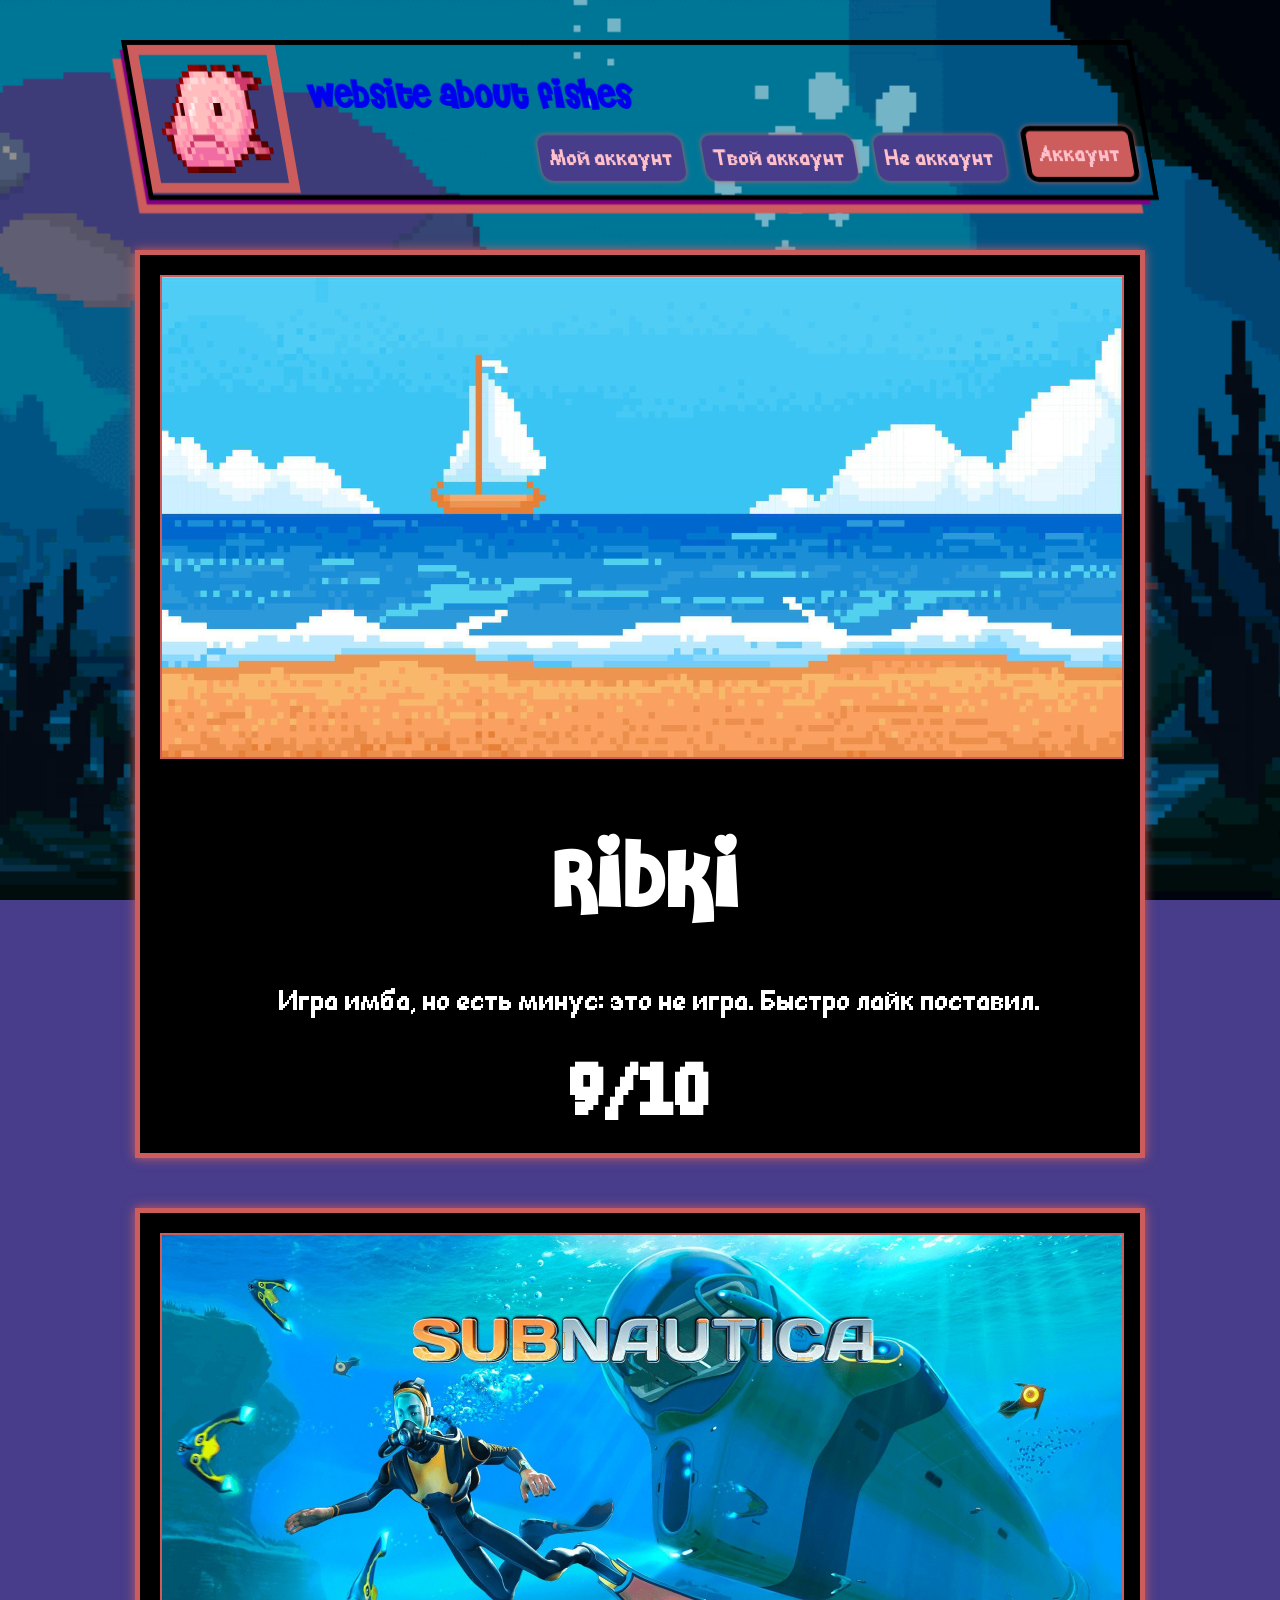
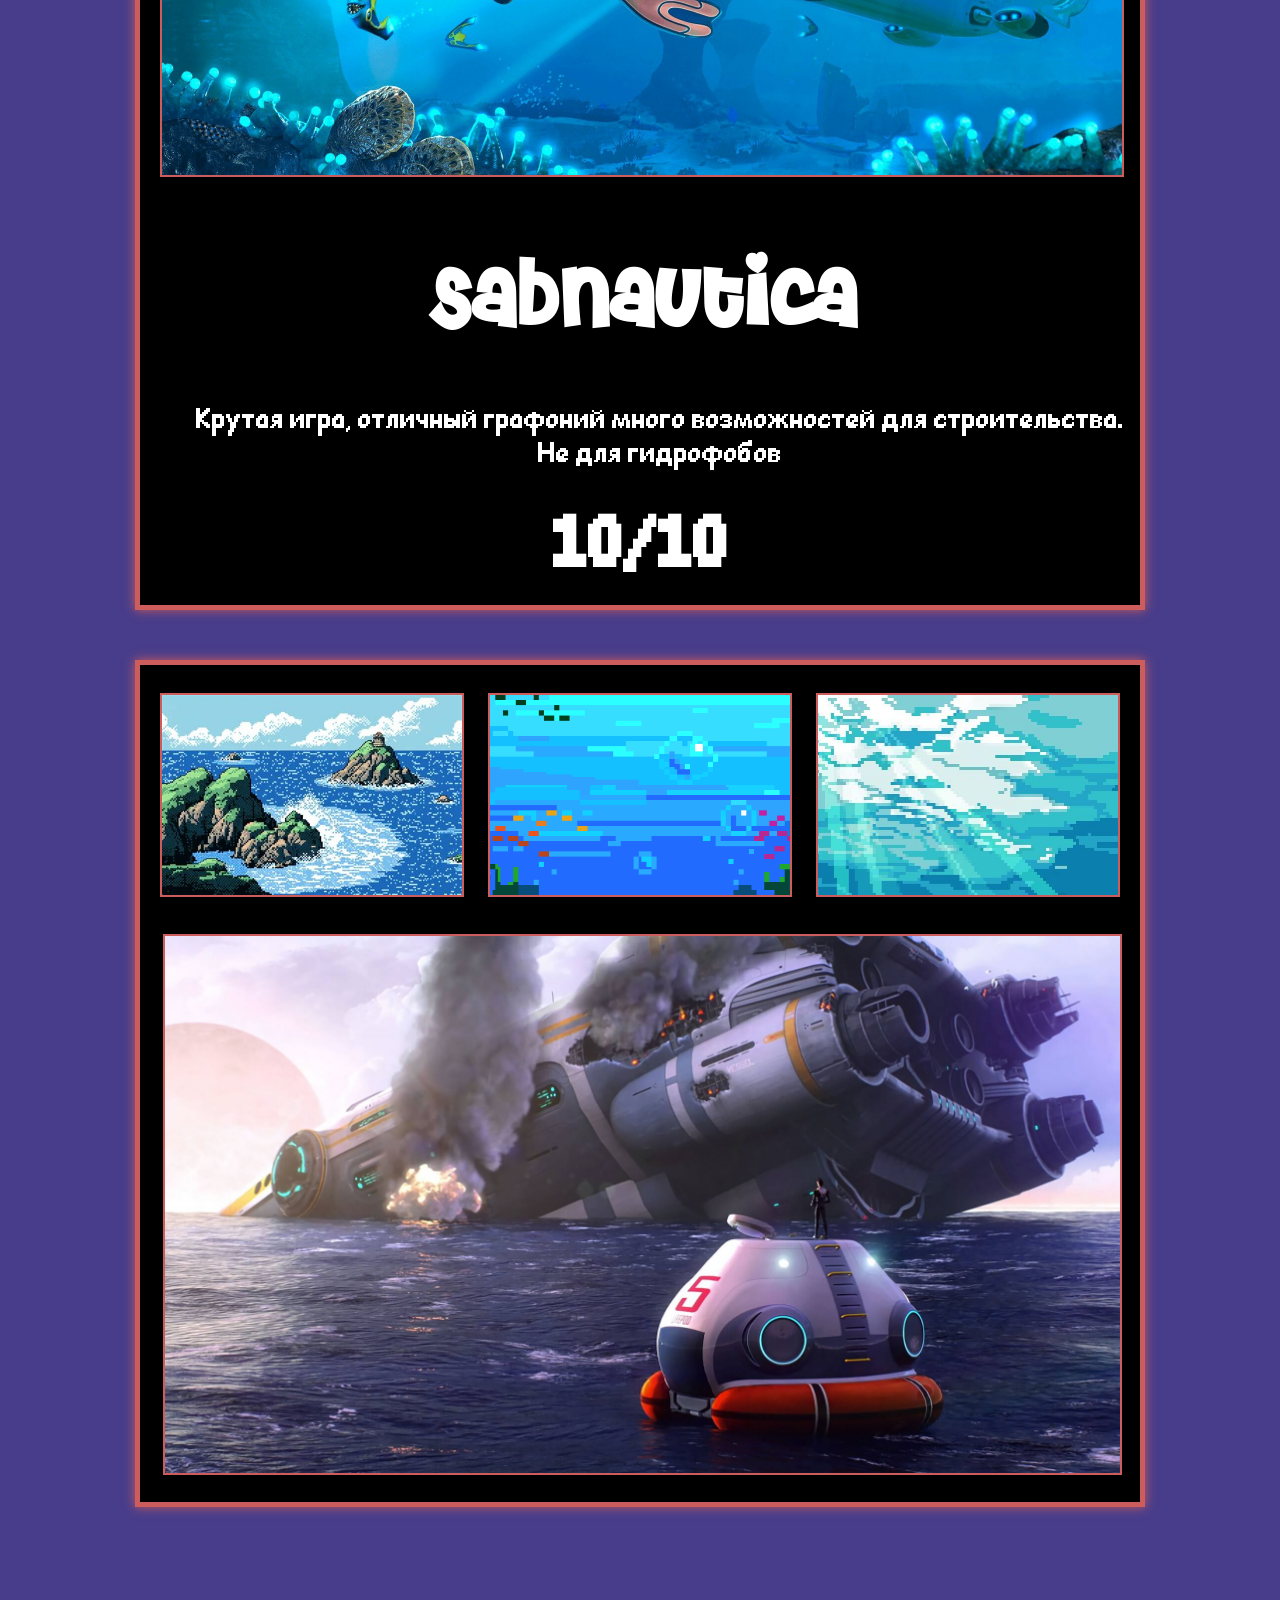
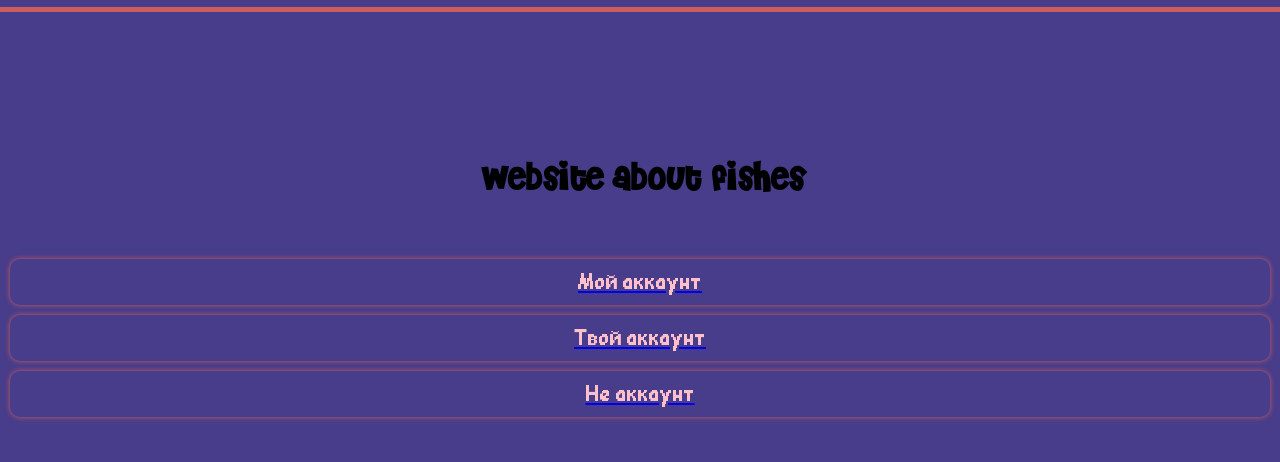
<file: index.html>
<!DOCTYPE html>
<html>
<head>
	<meta charset="utf-8">
	<meta name="viewport" content="width=device-width, initial-scale=1">
	<title>Ikra</title>
<link rel="stylesheet" type="text/css" href="main.css">
</head>
<body>
<header>
<img class="pers" src="Assets/Riba.png">
<a href="index.html"><h1 class="logo">Website about fishes</h1></a>
<ul>
    <a href="index.html"><li>Мой аккаунт</li></a>
    <a href="index.html"><li>Твой аккаунт</li></a>
    <a href="index.html"><li>Не аккаунт</li></a>
    <a href="index.html"><li class="mainli">Аккаунт</li></a>
</ul>
</header>
<img src="Assets/Gif.gif" class="backgroundRiba">
<div class="wrapper">
    <div class="container">
        <img src="Assets/Portret.jpg" class="portrait">
        <h1>Ribki</h1>
        <p>Игра имба, но есть минус: это не игра. Быстро лайк поставил.</p>
        <h2>9/10</h2>
        <br>
    </div>
    <div class="container">
        <img src="Assets/Portret1.jpg"class="portrait">
        <h1>Sabnautica</h1>
        <p>Крутая игра, отличный графоний много возможностей для строительства. Не для гидрофобов</p>
        <h2>10/10</h2>
        <br>
    </div>
    <div class="container">
        <br>
        <img src="Assets/Kar.jpg"class="imggrid">
        <img src="Assets/Kar1.png"class="imggrid">
        <img src="Assets/Kar2.jpg"class="imggrid">
        <img src="Assets/Kar3.jpg"class="imggridMAIN">
    </div>
</div>


<footer>
    <h1 class="logo1">Website about fishes</h1>
    <ul>
    <a href="index.html"><li>Мой аккаунт</li></a>
    <a href="index.html"><li>Твой аккаунт</li></a>
    <a href="index.html"><li>Не аккаунт</li></a>
</ul>
</footer>
</body>
</html>
</file>
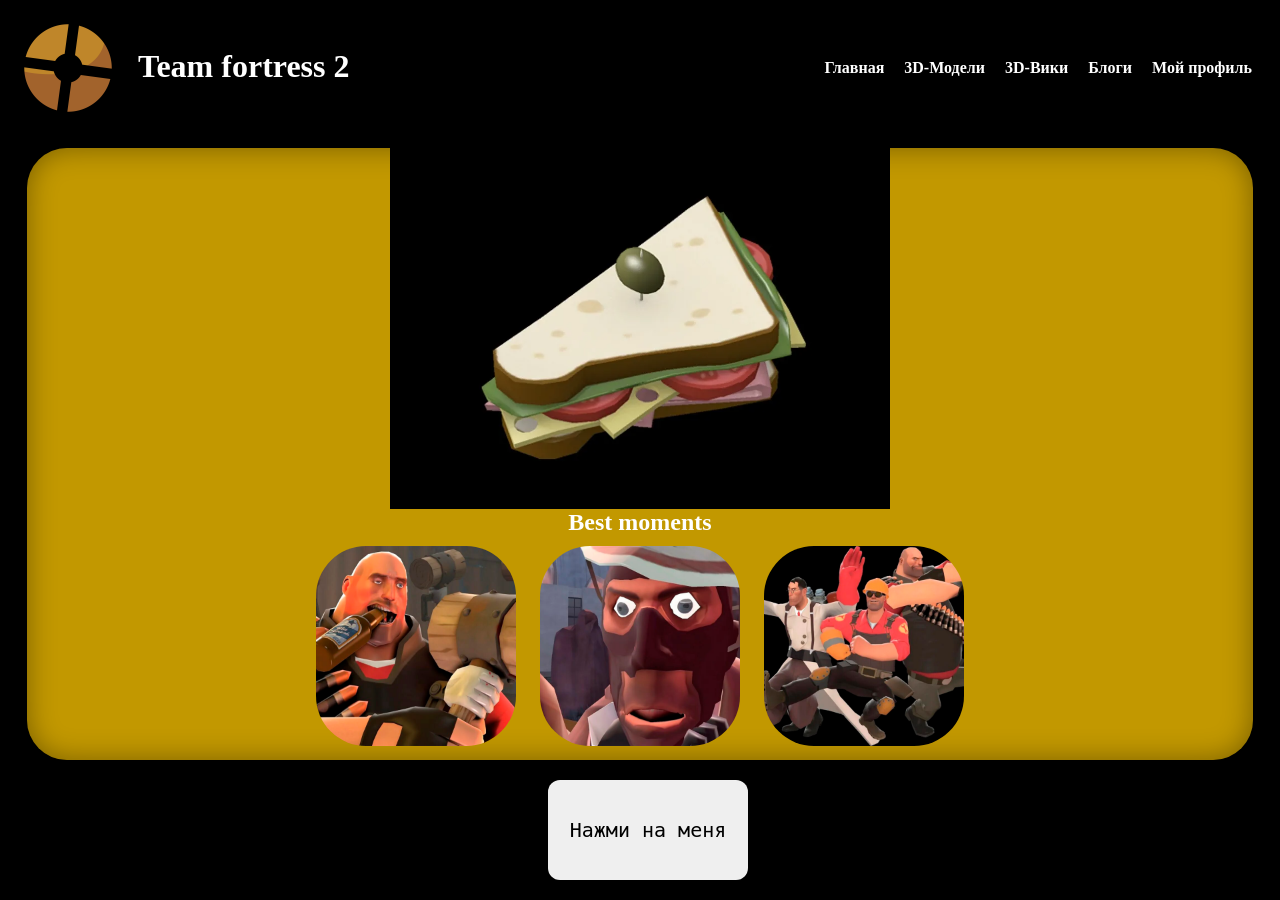
<file: ingggdex.html>
<DOCTYPE html>
<html lang="en">

<head>
	<meta charset="UTF-8">
	<meta name="viewport" content="width=device-width, initial-scale=1.0">
	<title>Game Website</title>
	<link href="https://fonts.googleapis.com/icon?family=Material+Icons"
      rel="stylesheet">
	<link rel="stylesheet" href="css/main.css">
</head>

<body>
<header>
<img class="logo" src="Assets/tf2 logo.png">
<div class="Teamfortress2">
	Team fortress 2
</div>
<div class="proverka">

</div>
		<div class="nav_bar">
			<ul>
				<a class="nav_words" href="#"><li><span class="active">Главная</span></li></a>
				<a class="nav_words" href="#"><li>3D-Модели</li></a>
				<a class="nav_words" href="#"><li>3D-Вики</li></a>
				<a class="nav_words" href="#"><li>  Блоги</li></a>
				<a class="nav_words" href="#"><li><span class="profile_li">Мой профиль</span></li></a>
			  </ul>
			</div>


</header>




<div class="container">
	<div class="table">
	<img src="Assets/Sandwich.PNG">
<h2>Best moments</h2>
<img class="Best_moments" src="Assets/tm11.png">
<img class="Best_moments" src="Assets/tmspy21.png">
<img class="Best_moments" src="Assets/tmen31.png">
</div>
</div>
<div class="container2">
	<button class="btn"> Нажми на меня </button>
</div>	

<body>

</html>
</file>
<file: main.css>
.pers{
	width: 108px;
	height: 108px;
	transition: 0.3s ease-out;
	border: 10px solid indianred;
	position: absolute;
	filter: blur(0.5px);
	animation-name: shakelogo;
	animation-duration: 3s;
	animation-iteration-count: infinite;
	padding: 10px;
}
.pers:hover{
	width: 118px;
	height: 118px;
	border: 15px solid greenyellow;
	filter: blur(0);
	box-shadow: 0 0 10px #fff;
}
.logo{
	font-family: 'jac12';
	position: absolute;
	margin-left: 170px;
	margin-top: 35px;
	transition: 0.7s ease-out;
	animation-name: rotatetext;
	animation-duration: 5s;
	animation-iteration-count: infinite;
}
a:visited{
	color: black;
}
ul{
	list-style-type: none;
	font-size: 1.5em;
	float: right;
	margin-top: 80px;
}
li{
	float: left;
	margin: 10px;
	transition: 0.3s;
	box-shadow: 0 0 5px indianred;
	background-color: darkslateblue;
	border: 2px solid darkslateblue;
	color: pink;
	padding: 8px;
	text-align: center;
	font-family: jac13;
	border-radius: 10px;
}
li:hover{
	transform: translateY(10px);
	color: indianred;
	box-shadow: 0 0 5px black;
	border: 2px solid black;
}
.mainli{
	padding: 10px;
	background-color: indianred;
	border-radius: 10px;
	border: 5px solid black;
	transition: 0.3s;
	margin-top: 1px;
}
.mainli:hover{
	background-color: black;
	border: 5px solid indianred;
}
header{
	transition: 0.7s;
	border: 5px solid black;
	height: 150px;
	animation-name: change-color;
	animation-duration: 10s;
	animation-iteration-count: infinite;
	transform: skewX(10deg) translateX(-50%);
	width: 100%;
	position: fixed;
	width: 100%;
	max-width: 1000px;
	left: 50%;
	top: 40px;
    box-shadow:
    -6px 7px 1px -3px purple,
    -15px 16px 1px -3px indianred;
    z-index: 1;
}
header:hover{
	transform: skewX(10deg) translateX(-50%);


}
header::after{
	content: "";
	background: transparent;
	position: absolute;
	left: -13px;
	bottom: -14px;
	width: 100%;
	height: 14px;
	animation-name: box-shadow-change-header;
	animation-duration: 10s;
	animation-iteration-count: infinite;
	z-index: -1;
}
@keyframes change-color{
	0%{
	background-color: #a564e2;
}

    50%{
	background-color: #8a2be2;
}
    100%{
    	background-color: #a564e2;
    }
}
.h1stati{
	margin-left: 100px;
}
@keyframes shakelogo{
	0%{
		transform: translateX(2px);
	}
	50%{
		transform: translateX(-2px);
	}
	100%{
		transform: translateX(2px);
	}
}
body{
	padding: 0;
	margin: 0;
	background-color: darkslateblue;

}
@keyframes rotatetext{
	0%{
	    rotate: -4deg;
	    color: orangered;
    }
	25%{
		transform: scale(0.9);
	}
	50%{
		rotate: 4deg;
		transform: scale(1);
		color: indianred;
	}
	75%{
		transform: scale(0.9);
	}
	100%{
		rotate: -4deg;
		color: orangered;
	}
}
@font-face {
	font-family: 'jac12';
	src: url('Assets/TeeheeTownrg.otf');
}
@font-face {
	font-family: 'jac13';
	src: url('Assets/Comic Sans MS Pixel.ttf');
}
@keyframes box-shadow-change-header{
	0%{
		box-shadow: -10px 11px 20px -3px indianred;
	}
	50%{
		box-shadow: -10px 11px 10px -3px pink;
	}
	100%{
		box-shadow: -10px 11px 20px -3px indianred;
	}
}
.backgroundRiba{
	width: 100%;
	height: 100%;
	position: fixed;
	object-fit: cover;
	z-index: -2;
	top: 0px;
}

.wrapper{
	max-width: 1280px;
	margin: 0 auto;
}
.main{
	margin: 10px;
	max-width: 400px;
	float: right;
	border: 2px solid indianred;
	box-shadow: 0 0 10px #fff;
}
.container{
	width: 100%;
    max-width: 1000px;
    margin-top: 50px;
    border: 5px solid indianred;
    position: relative;
    box-shadow: 0 0 10px indianred;
    background-color: rgba(0, 0, 0, 1);
    z-index: 0;
    top: 200px;
    left: 50%;
    transform: translateX(-50%);
    text-align: center;
}
.container h1{
	font-family: 'jac12';
	font-size: 5em;
	color: #fff;
}
.container p{
	font-family: jac13;
	color: #fff;
	font-size: 2em;
	margin-left: 40px;
}
.container h2{
	font-family: jac13;
	color: #fff;
	font-size: 5em;
	margin-top: 200px;
	margin-left: 210px;
	animation-name: rotatetext;
	animation-duration: 8s;
	animation-iteration-count: infinite;
	margin: 0 auto;
}
.portrait{
	margin: 2%;
	width: 96%;
	border: 2px solid indianred;
}
.imggrid{
	margin: 1%;
	width: 30%;
	border: 2px solid indianred;
    object-fit: cover;
	height: 200px;
}
.imggridMAIN{
	margin: 2.25%;
	width: 95.5%;
	border: 2px solid indianred;
}
.imggrid:hover{
	transition: 1s;
	transform: scale(1.2);
}
footer{
	height: 450px;
	animation-name: change-color;
	animation-duration: 10s;
	animation-iteration-count: infinite;
	z-index: -3;
	bottom: 0%;
	text-align: center;
}
.wrapper{
	border-bottom: 5px solid indianred;
	padding-bottom: 300px;
	z-index: -2;
	position: relative;
}
.logo1{
	font-family: 'jac12';
	position: relative;
    top: 150px;

	transition: 0.7s ease-out;

	margin: 0 auto;
}
footer ul{
	position: relative;
	left: 50%;
	float: none;
	transform: translateX(-50%) translateY(200px);
    margin: 0 auto !important;
    padding: 0;
}
footer li{
	float: none;
}
</file>
<file: css/main.css>
html{
	margin: 0;
	padding: 0;
	background-color: black;
}
.proverka {
	color: white;

	margin-left: 110px;
}
header{
	background-color: black;
	height: 120px;	
}
img {
	max-width: 100%;
	width: 500px;
}

.logo {
	width: 100px;
	position: absolute;
	margin-top: 10px;
	margin-left: 10px;
}
.nav_bar a{
  text-decoration: none;
}
 .nav_bar{
 margin-top: 35px;
 height: 80px;
 float: right;
  }
  .nav_bar li{
  	float: left;
  	margin-right: 20px;
  }
.nav_bar ul{
  z-index: 20;
  list-style: none;
  color: white;
  font-style: normal;
  font-family: Century gothic;
  font-weight: 550;
  font-size: 1em;
  float: right;
  }
.nav_words{
  color: white;

}
.nav_words:hover{
    
  color: #dba718;
}
.Teamfortress2 {
	color: white;
	font-style: normal;
  font-family: Century gothic;
  font-weight: 550;
  font-size: 2em;
  margin-left: 130px;
position: absolute;
margin-top: 40px;
}
.container{
	text-align: center;
	background-color: black;
}
.container h2{
	margin: 0;
	color: white;
}
.Best_moments{
	width: 200px;
	margin: 10px;
	border-radius: 50px;
}
.btn{
margin-top: 20px;
height: 100px;
width: 200px;
font-size: 20px;
font-family: monospace;
border: 0;
z-index: 0;
color: #000;
cursor: pointer;
position: absolute;
border-radius: 12px;

}
.btn::before {
content: "";
position: absolute;
z-index: -1;

background: linear-gradient(
    45deg,
    #FF0000, #FF7300, #FFFB00, #48FF00,
    #00FFD5, #002BFF, #FF00C8, #FF0000
  );
left:-8px;
top:-8px;
width: calc(100% + 16px);
height: calc(100% + 16px);
filter: blur(8px);
transition: opacity .3s ease;
border-radius: 16px;
opacity:0;
color: white;
background-size: 600%;
animation: glowing 20s linear infinite;
}
@keyframes glowing{
0% {background-position: 0,0;}
50% {background-position: 400%,0;}
100% {background-position: 0,0;}
}
.btn:hover::before {
opacity: 1;
}
.btn:active:after{
	background: transparent;
}
.container2{

	position: absolute;
	width: 100%;
	text-align: center;
	margin-left: -100px;
}
.table{
	width: 97%;
	margin-left: auto;
	margin-right: auto;
	margin-top: 20px;
	border-radius: 40px;
	-webkit-box-shadow: 0px 0px 28px 0px rgba(0, 0, 0, 0.38) inset;
	-moz-box-shadow: 0px 0px 28px 0px rgba(0, 0, 0, 0.38) inset;
	box-shadow: 0px 0px 28px 0px rgba(0, 0, 0, 0.38) inset;
	background-color: rgb(194, 152, 0);
}
</file>
